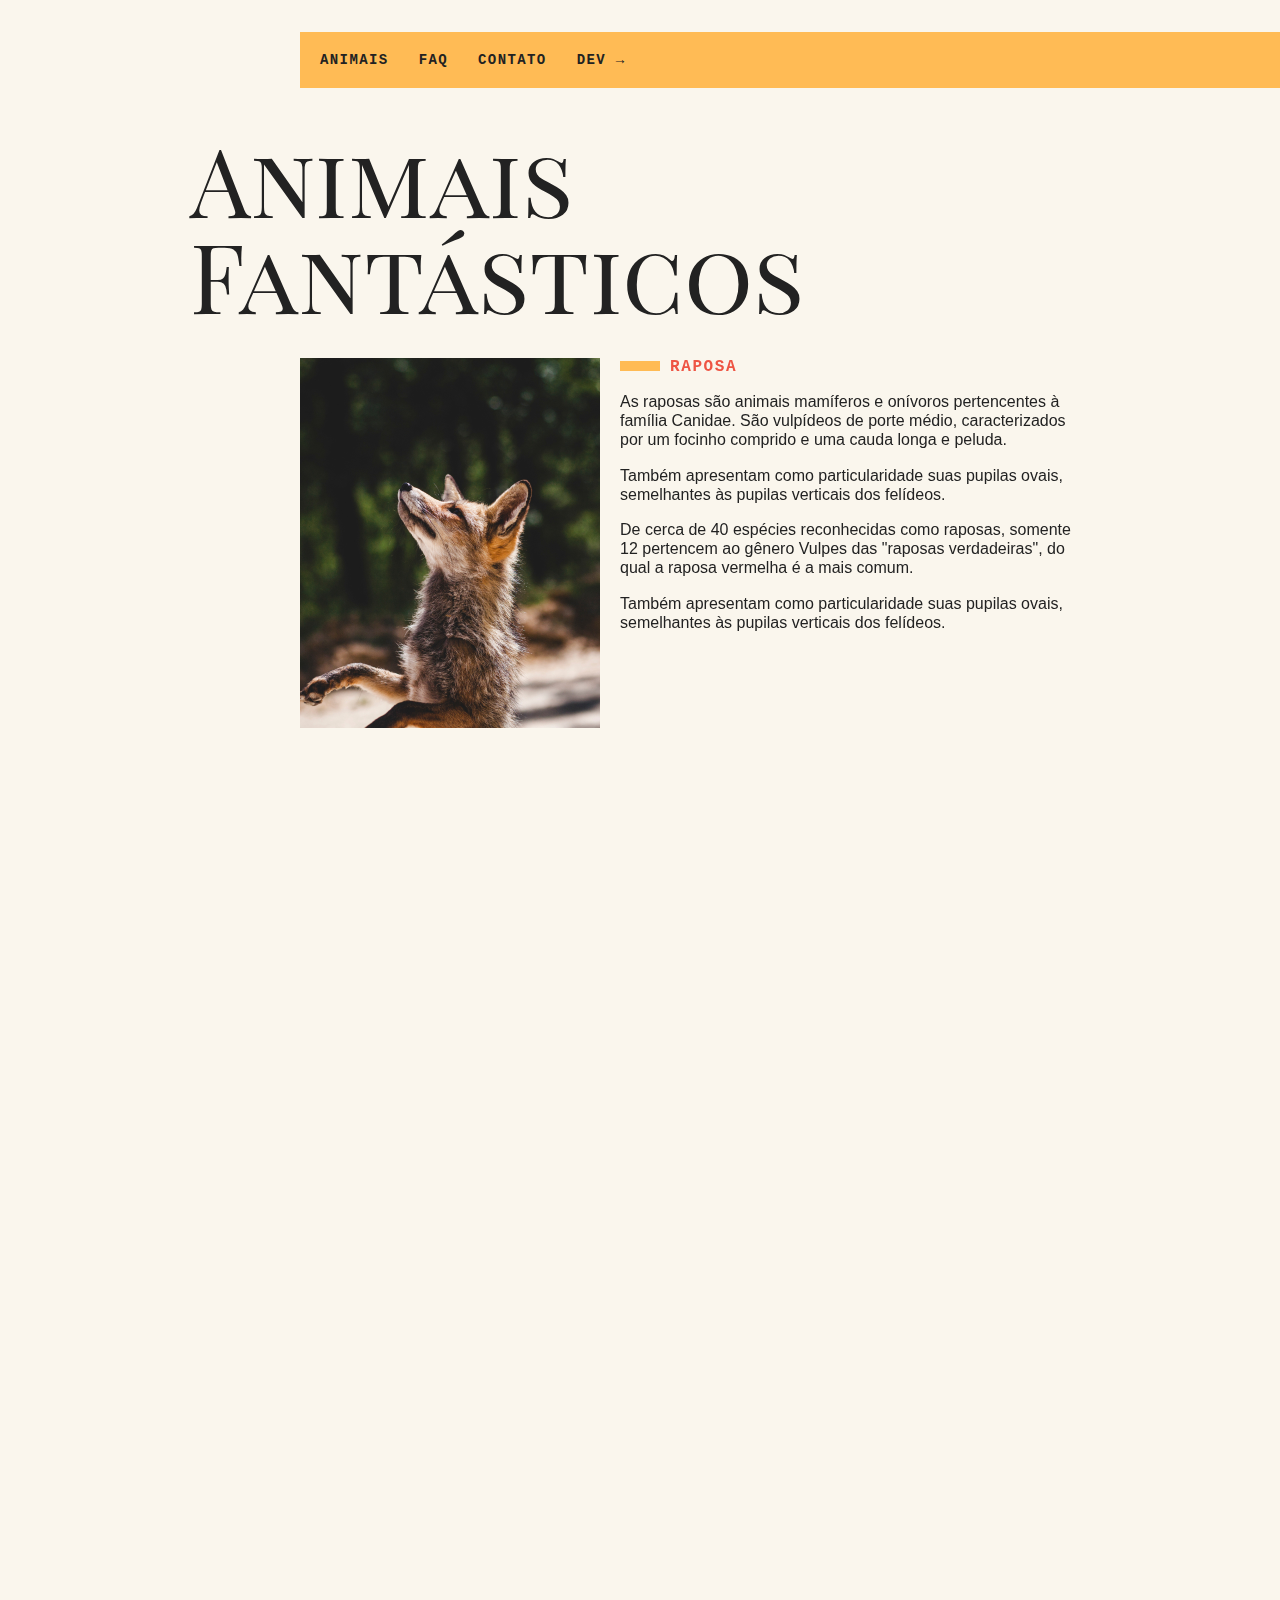
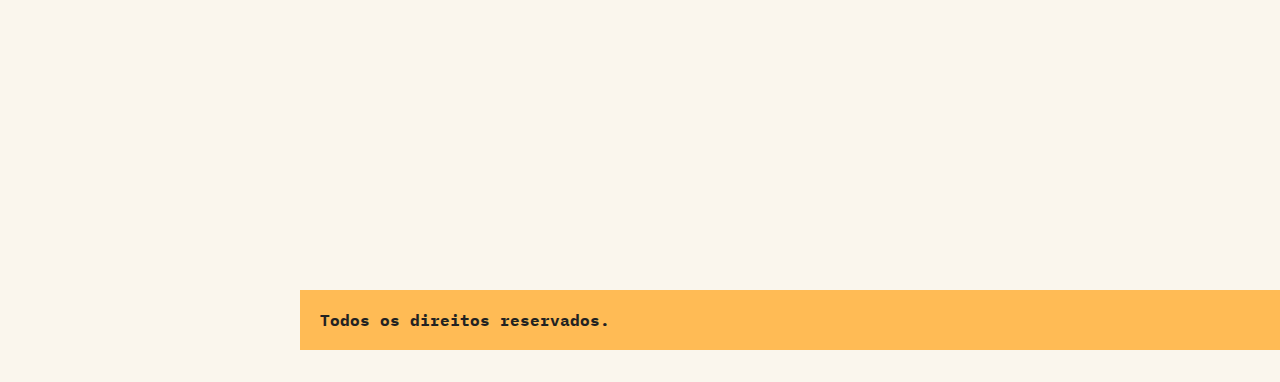
<file: javascript-es6/index.html>
<!DOCTYPE html>
<html>

<head>
    <meta charset="utf-8" />
    <meta http-equiv="X-UA-Compatible" content="IE=edge">
    <title>Animais Fantásticos</title>
    <meta name="viewport" content="width=device-width, initial-scale=1">
    <link href="https://fonts.googleapis.com/css?family=Playfair+Display+SC" rel="stylesheet">
    <link rel="stylesheet" type="text/css" href="css/style.css" />
    <script>document.documentElement.className += ' js';</script>
</head>

<body>
    <nav class="menu js-menu">
        <ul>
            <li><a href="#animais">Animais</a></li>
            <li><a href="#faq">Faq</a></li>
            <li><a href="#contato">Contato</a></li>
            <li><a href="https://www.origamid.com/">Dev →</a></li>
        </ul>
    </nav>
    <section class="grid-section animais js-scroll" id="animais">
        <h1 class="titulo">Animais Fantásticos</h1>
        <ul class="animais-lista js-tabmenu">
            <li>
                <img src="img/imagem1.jpg">
            </li>
            <li>
                <img src="img/imagem2.jpg">
            </li>
            <li>
                <img src="img/imagem3.jpg">
            </li>
            <li>
                <img src="img/imagem4.jpg">
            </li>
            <li>
                <img src="img/imagem5.jpg">
            </li>
            <li>
                <img src="img/imagem6.jpg">
            </li>
        </ul>
        <div class="animais-descricao js-tabcontent">
            <section>
                <h2>Raposa</h2>
                <p>As raposas são animais mamíferos e onívoros pertencentes à família Canidae. São vulpídeos de porte
                    médio, caracterizados
                    por um focinho comprido e uma cauda longa e peluda.</p>
                <p>Também apresentam como particularidade suas pupilas ovais, semelhantes às pupilas verticais dos
                    felídeos.</p>
                <p>De cerca de 40 espécies reconhecidas como raposas, somente 12 pertencem ao gênero Vulpes das "raposas
                    verdadeiras", do
                    qual a raposa vermelha é a mais comum.</p>
                <p>Também apresentam como particularidade suas pupilas ovais, semelhantes às pupilas verticais dos
                    felídeos.</p>
            </section>

            <section>
                <h2>Esquilo</h2>
                <p>As raposas são animais mamíferos e onívoros pertencentes à família Canidae. São vulpídeos de porte
                    médio, caracterizados
                    por um focinho comprido e uma cauda longa e peluda.</p>
                <p>Também apresentam como particularidade suas pupilas ovais, semelhantes às pupilas verticais dos
                    felídeos.</p>
                <p>Também apresentam como particularidade suas pupilas ovais, semelhantes às pupilas verticais dos
                    felídeos.</p>
            </section>
            <section>
                <h2>Urso</h2>
                <p>As raposas são animais mamíferos e onívoros pertencentes à família Canidae. São vulpídeos de porte
                    médio, caracterizados
                    por um focinho comprido e uma cauda longa e peluda.</p>
                <p>Também apresentam como particularidade suas pupilas ovais, semelhantes às pupilas verticais dos
                    felídeos.</p>
                
            </section>
            <section>
                <h2>Lobo</h2>
                <p>As raposas são animais mamíferos e onívoros pertencentes à família Canidae. São vulpídeos de porte
                    médio, caracterizados
                    por um focinho comprido e uma cauda longa e peluda.</p>
                <p>Também apresentam como particularidade suas pupilas ovais, semelhantes às pupilas verticais dos
                    felídeos.</p>
                <p>De cerca de 40 espécies reconhecidas como raposas, somente 12 pertencem ao gênero Vulpes das "raposas
                    verdadeiras", do
                    qual a raposa vermelha é a mais comum.</p>
                <p>Também apresentam como particularidade suas pupilas ovais, semelhantes às pupilas verticais dos
                    felídeos.</p>
            </section>
            <section>
                <h2>Macaco</h2>
                <p>As raposas são animais mamíferos e onívoros pertencentes à família Canidae. São vulpídeos de porte
                    médio, caracterizados
                    por um focinho comprido e uma cauda longa e peluda.</p>
                <p>Também apresentam como particularidade suas pupilas ovais, semelhantes às pupilas verticais dos
                    felídeos.</p>
                <p>De cerca de 40 espécies reconhecidas como raposas, somente 12 pertencem ao gênero Vulpes das "raposas
                    verdadeiras", do
                    qual a raposa vermelha é a mais comum.</p>
            </section>
            <section>
                <h2>Leão</h2>
                <p>Também apresentam como particularidade suas pupilas ovais, semelhantes às pupilas verticais dos
                    felídeos.</p>
                <p>De cerca de 40 espécies reconhecidas como raposas, somente 12 pertencem ao gênero Vulpes das "raposas
                    verdadeiras", do
                    qual a raposa vermelha é a mais comum.</p>
                <p>Também apresentam como particularidade suas pupilas ovais, semelhantes às pupilas verticais dos
                    felídeos.</p>
            </section>
        </div>
    </section>

    <section class="grid-section faq js-scroll" id="faq">
        <h1 class="titulo">FAQ</h1>
        <dl class="faq-lista js-accordion">
            <dt>Qual a idade dos animais?</dt>
            <dd>As raposas são animais mamíferos e onívoros pertencentes à família Canidae. São vulpídeos de porte
                médio, caracterizados por um focinho comprido e uma cauda longa e peluda.</dd>
            <dt>Eles são fantásticos?</dt>
            <dd>Também apresentam como particularidade suas pupilas ovais, semelhantes às pupilas verticais dos
                felídeos.</dd>
            <dt>Qual a diferença?</dt>
            <dd>As raposas são animais mamíferos e onívoros pertencentes à família Canidae. São vulpídeos de porte
                médio, caracterizados por um focinho comprido e uma cauda longa e peluda.</dd>
            <dt>Como proteger?</dt>
            <dd>Também apresentam como particularidade suas pupilas ovais, semelhantes às pupilas verticais dos
                felídeos.</dd>
        </dl>
    </section>

    <section class="grid-section contato js-scroll" id="contato">
        <h1 class="titulo">Contato</h1>
        <div class="mapa">
            <img src="img/mapa.png">
        </div>
        <ul class="dados">
            <li>contato@origamid.com</li>
            <li>+55 (21) 9999-9999</li>
            <li>Rua do Conde, nº 21</li>
            <li>Rio de Janeiro - RJ</li>
        </ul>
        
    </section>

    <footer class="copy">
        <p>Todos os direitos reservados.</p>
    </footer>

    <script src="script.js"></script>
</body>

</html>
</file>
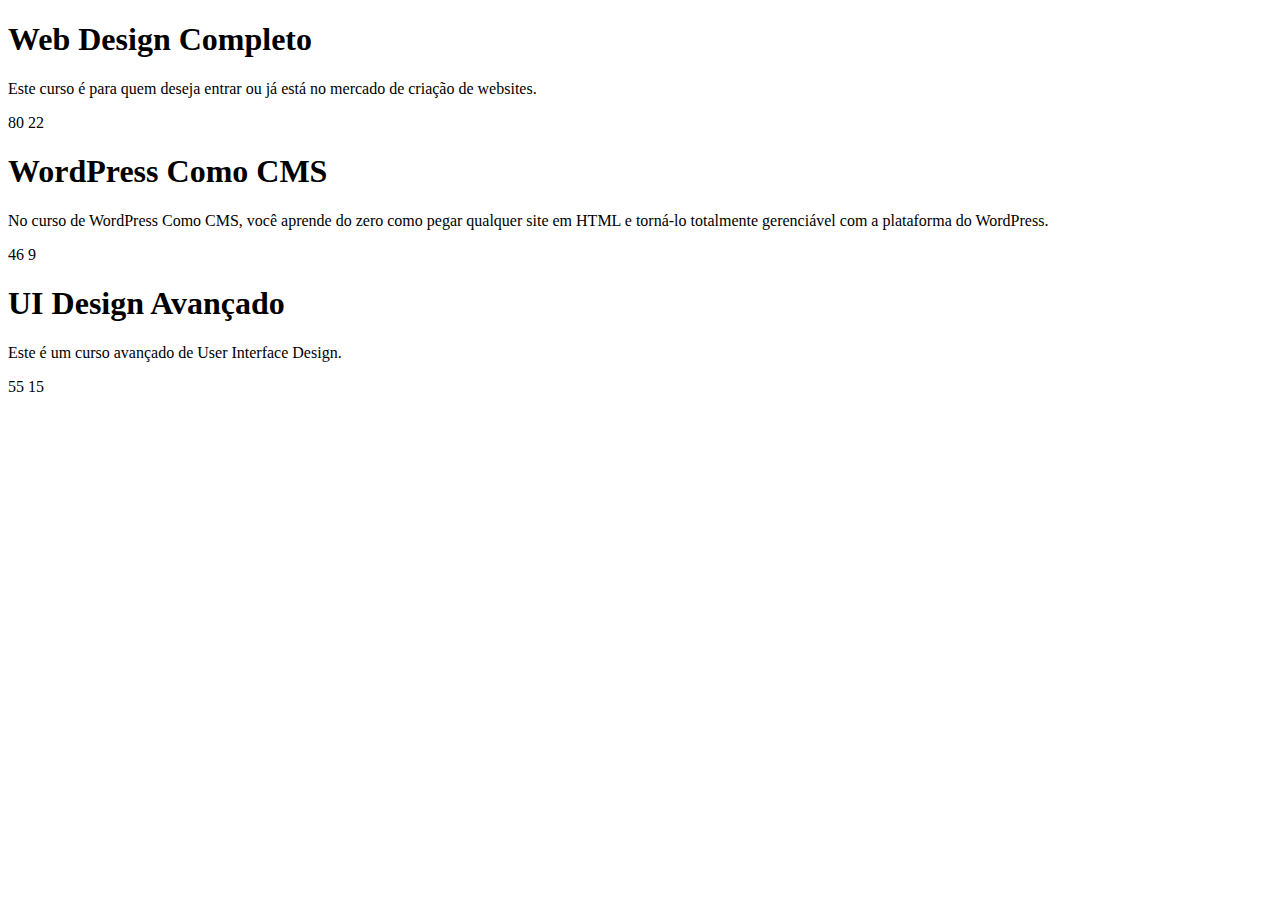
<file: modulo4/arrays-interacoes/index.html>
<!DOCTYPE html>
<html lang="en">
<head>
    <meta charset="UTF-8">
    <meta name="viewport" content="width=device-width, initial-scale=1.0">
    <title>Document</title>
</head>
<body>
    <section class="curso">
        <h1>Web Design Completo</h1>
        <p>Este curso é para quem deseja entrar ou já está no mercado de criação de websites.</p>
        <span class="aulas">80</span>
        <span class="horas">22</span>
      </section>
      <section class="curso">
        <h1>WordPress Como CMS</h1>
        <p>No curso de WordPress Como CMS, você aprende do zero como pegar qualquer site em HTML e torná-lo totalmente gerenciável com a plataforma do WordPress.</p>
        <span class="aulas">46</span>
        <span class="horas">9</span>
      </section>
      <section class="curso">
        <h1>UI Design Avançado</h1>
        <p>Este é um curso avançado de User Interface Design.</p>
        <span class="aulas">55</span>
        <span class="horas">15</span>
      </section>
    <script src="array-interacao.js"></script>
</body>
</html>
</file>
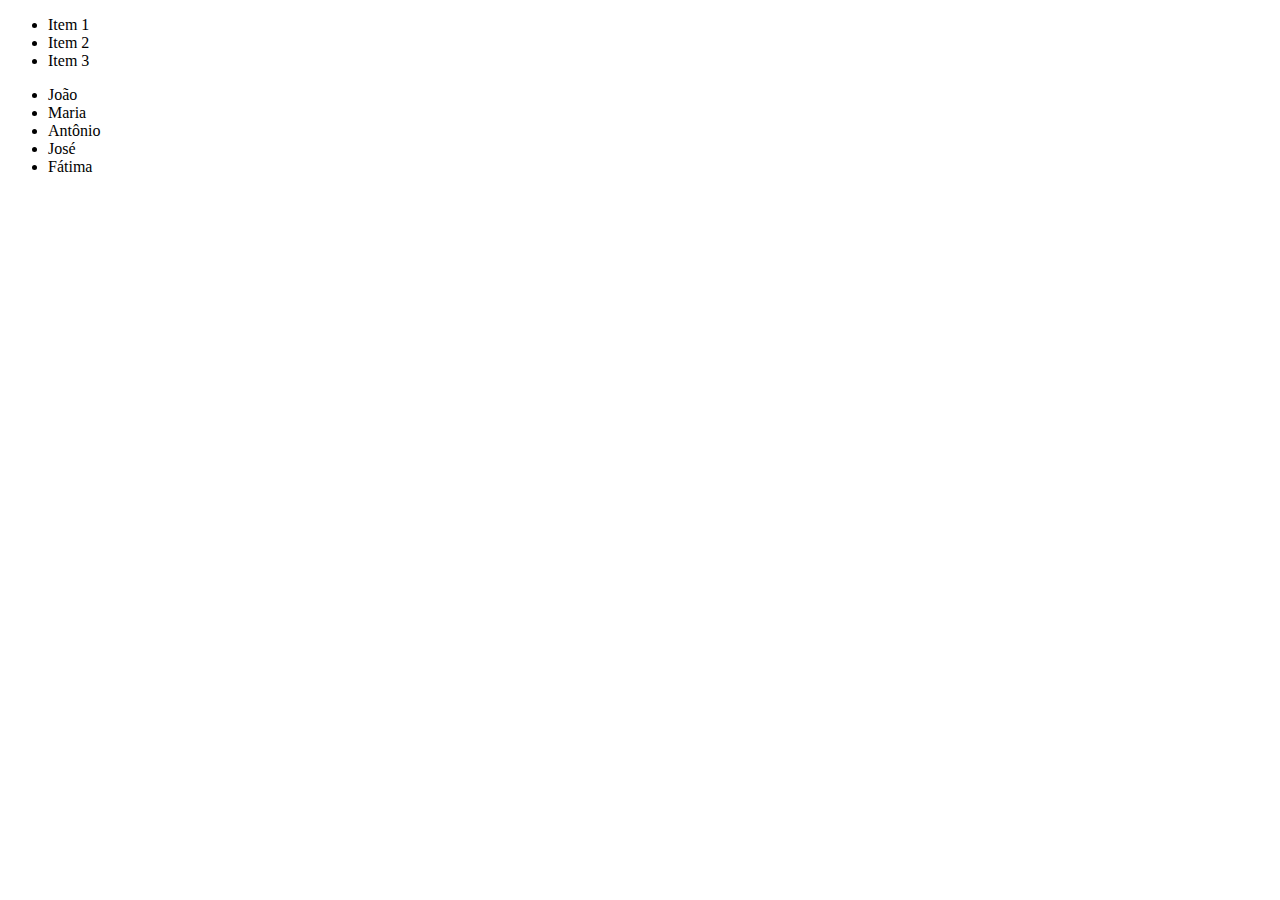
<file: modulo4/constructor/index.html>
<!DOCTYPE html>
<html lang="en">
<head>
    <meta charset="UTF-8">
    <meta name="viewport" content="width=device-width, initial-scale=1.0">
    <title>Document</title>
</head>
<body>
    <ul>
        <li>Item 1</li>
        <li>Item 2</li>
        <li>Item 3</li>
    </ul>

    <ul>
        <li>João</li>
        <li>Maria</li>
        <li>Antônio</li>
        <li>José</li>
        <li>Fátima</li>
    </ul>
    <script src="constructor-function.js"></script>
</body>
</html>
</file>
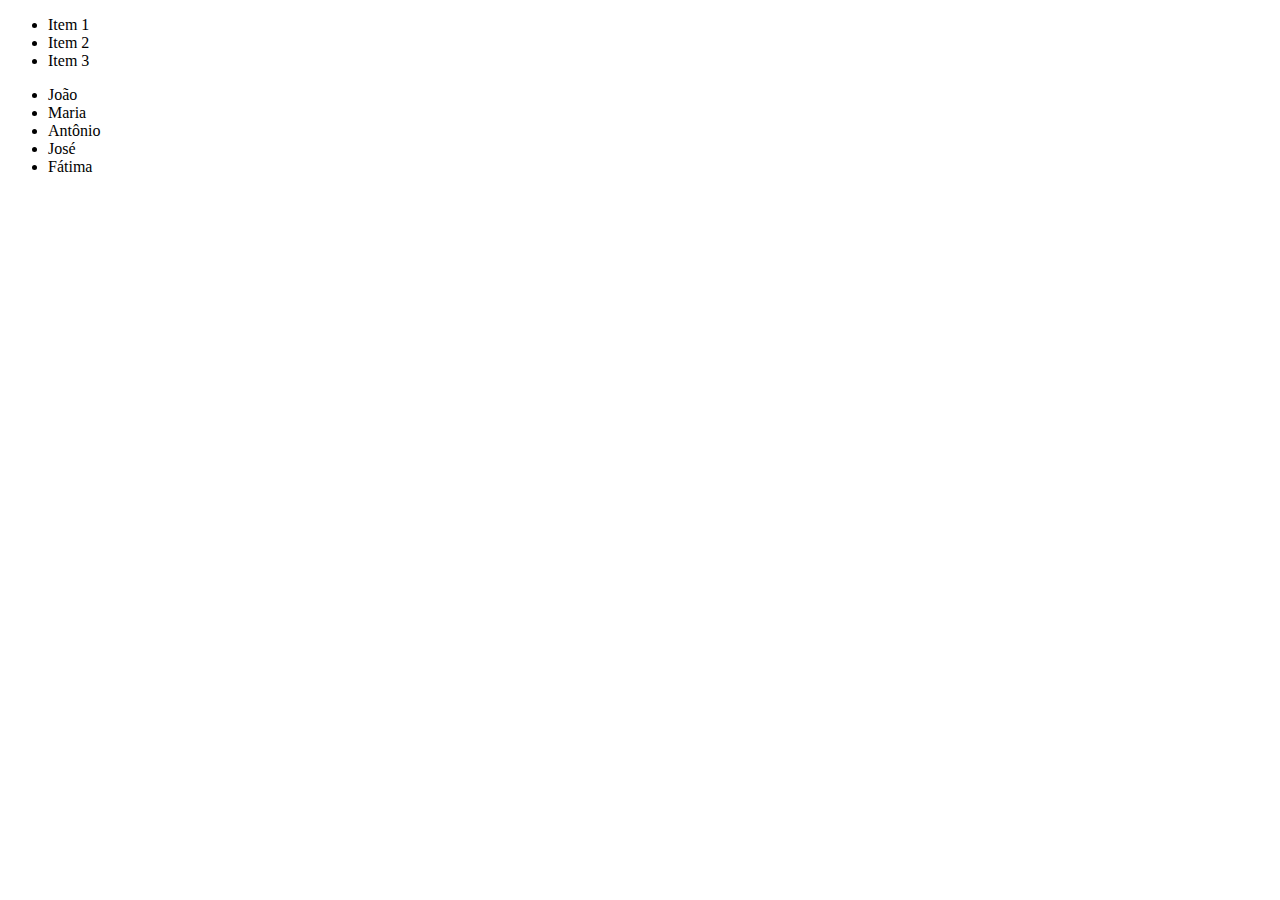
<file: modulo4/prototype/index.html>
<!DOCTYPE html>
<html lang="en">
<head>
    <meta charset="UTF-8">
    <meta name="viewport" content="width=device-width, initial-scale=1.0">
    <title>Document</title>
</head>
<body>
    <ul>
        <li>Item 1</li>
        <li>Item 2</li>
        <li>Item 3</li>
    </ul>

    <ul>
        <li>João</li>
        <li>Maria</li>
        <li>Antônio</li>
        <li>José</li>
        <li>Fátima</li>
    </ul>
    <script src="prototype.js"></script>
</body>
</html>
</file>
<file: javascript-es6/css/style.css>
@import url('https://fonts.googleapis.com/css2?family=IBM+Plex+Mono:ital,wght@0,100;0,200;0,300;0,400;0,500;0,600;0,700;1,100;1,200;1,300;1,400;1,500;1,600;1,700&family=Montserrat:ital,wght@0,100;0,200;0,300;0,400;0,500;0,600;0,700;0,800;0,900;1,100;1,200;1,300;1,400;1,500;1,600;1,700;1,800;1,900&family=Righteous&family=Sarala:wght@400;700&display=swap');
@import url('https://fonts.googleapis.com/css2?family=Playfair+Display+SC&display=swap');
body, h1, h2, ul, li, p, dd, dt, dl{
    margin: 0px;
    padding: 0px;
}

img{
    display: block;
    max-width: 100%;
}

html{
    font-size: 100%;
}

html.aumenta{
    font-size: 200%;
}

ul{
    list-style: none;
}

body{
    background-color: #faf6ed;
    color: #222;
    -webkit-font-smoothing: antialiased;
    display: grid;
    grid-template-columns: 1fr 120px minmax(300px, 800px) 1fr;
}

.menu{
    grid-column: 3 / 5;
    margin-top: 2rem;
    margin-bottom: 2rem;
    background: #FB5;
}

.menu ul {
    display: flex;
    flex-wrap: wrap;
    padding: 10px;
}

.menu li a {
    display: block;
    padding: 10px;
    margin-right: 10px;
    color: #222;
    text-decoration: none;
    font-family: 'IBM Plex Nono', monospace;
    font-weight: bold;
    text-transform: uppercase;
    font-size: 0.875rem;
    letter-spacing: .1em;
}

.grid-section {
    grid-column: 2 / 4;
    width: 100%;
    box-sizing: border-box;
    padding: 10px;
    display: grid;
    grid-template-columns: 90px 300px 1fr;
    grid-gap: 20px;
    margin-bottom: 4rem;

}

.titulo{
    font-family: 'Playfair Display SC', georgia;
    font-size: 6rem;
    line-height: 1;
    font-weight: 400;
    margin-bottom: 1rem;
    grid-column: 1 / 4;
}

.animais h2{
    font-family: 'IBM Plex Nono', monospace;
    font-size: 1rem;
    text-transform: uppercase;
    letter-spacing: .1em;
    margin-bottom: 1rem;
    color: #E54;
}

.animais h2::before{
    content: '';
    display: inline-block;
    width: 40px;
    height: 10px;
    margin-right: 10px;
    background-color: #FB5;
}

.animais p {
    font-family: Helvetica, Arial;
    line-height: 1.2;
    margin-bottom: 1rem;
}

.animais-lista{
    height: 370px;
    overflow-y: scroll;
    grid-column: 2;
}

.animais-lista{
    cursor: pointer;
}

.animais-lista::-webkit-scrollbar{
    width: 18px;
}

.animais-lista::-webkit-scrollbar-thumb{
    background: #FB5;
    border-left: 4px solid #faf6ed;
    border-right: 4px solid #faf6ed;
}

.animais-lista::-webkit-scrollbar-track{
    background: #faf6ed;
}

.animais-descricao{
    grid-column: 3;
}

.animais-descricao section{
    margin-bottom: 3rem;
}

.faq-lista{
    grid-column: 2 / 4;
}

.faq-lista dt{
    font-family: 'IBM Plex Mono' monospace;
    font-weight: bold;
    margin-top: 2rem;
    margin-bottom: .5rem;
    color: #E54;
    cursor: pointer;
}

.faq-lista dt::before{
    content: '';
    display: inline-block;
    width: 200px;
    height: 10px;
    margin-right: 10px;
    background: #FB5;
}

.faq-lista dd{
    font-family: Helvetica, Arial;
    margin-bottom: .5rem;
    margin-left: 30px;
}

.mapa{
    grid-column: 2;
}

.dados{
    grid-column: 3;
}

.dados li{
    margin-bottom: 1rem;
    font-family: Helvetica, Arial;
}

.dados li::before{
    content: '';
    display: inline-block;
    width: 200px;
    height: 10px;
    margin-right: 10px;
    background: #FB5;
}

.copy{
    grid-column: 3/5;
    margin-bottom: 2rem;
    background: #FB5;
}

.copy p{
    padding: 20px;
    font-family: 'IBM Plex Mono', monospace;
    font-weight: bold;
}

@media (max-width: 700px){
    body{
        grid-template-columns: 1fr;
    }
    .men, .grid-section, .copy{
        grid-column: 1;
    }
    .grid-section{
        grid-template-columns: 100px 1fr;
        grid-gap: 10px;
    }
    .animais-lista{
        grid-column: 1;
    }
    .faq-lista, .dados, .mapa{
        grid-column: 1 / 3;
    }
    .grid-section h1 {
        font-size: 3rem;
    }
    .menu{
        margin-top: 0px;
    }
    .copy{
        margin-bottom: 0px;
    }
}

.blue {
    background-color: teal;
}

.pink{
    background-color: palevioletred;
}

.js .js-tabcontent section {
    display: none;
}

.js-tabcontent section.ativo{
    display: block !important;
    animation: show .5s forwards;
}

@keyframes show {
    from{
        opacity: 0;
        transform: translate3d(-30px, 0, 0);
    }
    to {
        opacity: 1;
        transform: translate3d(0, 0, 0);
    }
}

.js .js-accordion dd{
    display: none;
}

.js-accordion dt::after{
    content: '⬎';
    margin-left: 10px;
}

.js-accordion dt.ativo::after{
    content: '⬏';
}

.js-accordion dd.ativo{
    display: block;
    animation: slideDown .3s forwards;
}

@keyframes slideDown {
    from{
        opacity: 0;
        transform: translate3d(0, -10px, 0);
    }
    to{
        opacity: 1;
        transform: translate3d(0, 0, 0);
    }
}

.js .js-scroll{
    opacity: 0;
    transform: translate3d(-30px, 0, 0);
    transition: .3s;
}

.js-scroll.ativo{
    opacity: 1;
    transform: translate3d(0px, 0, 0);
    
}
</file>
